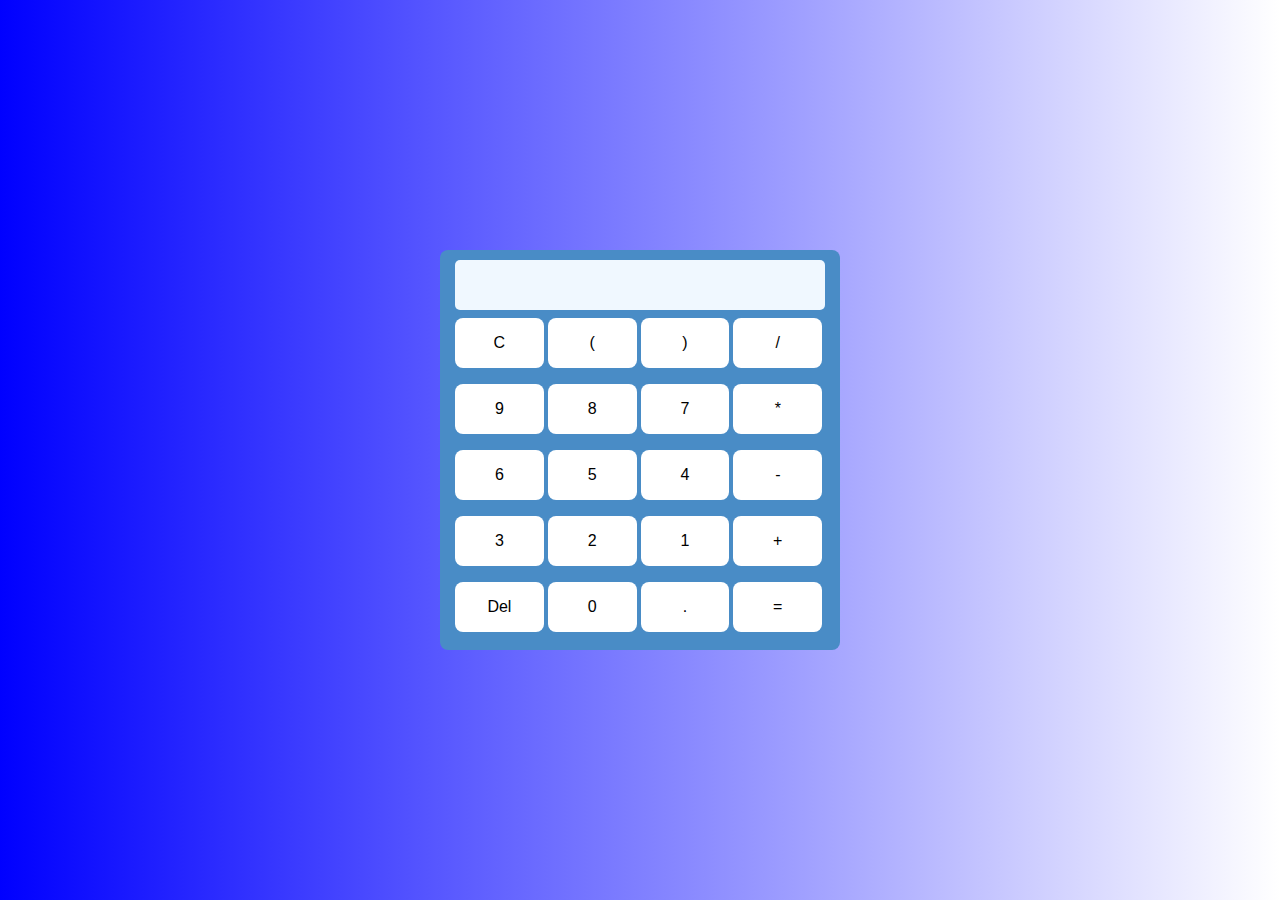
<file: calculutor/index.html>
<!DOCTYPE html>
<html lang="en">
<head>
    <meta charset="UTF-8">
    <meta name="viewport" content="width=device-width, initial-scale=1.0">
    <title>Calculator</title>
    <link rel="stylesheet" href="style.css">
</head>
<body>
    <main class="container">
        <div class="display-area"></div>
        <div class="row">
            <button>C</button>
            <button>(</button>
            <button>)</button>
            <button>/</button>
        </div>
        <div class="row">
            <button>9</button>
            <button>8</button>
            <button>7</button>
            <button>*</button>
        </div>
        <div class="row">
            <button>6</button>
            <button>5</button>
            <button>4</button>
            <button>-</button>
        </div>
        <div class="row">
            <button>3</button>
            <button>2</button>
            <button>1</button>
            <button >+</button>
        </div>
        <div class="row">
            <button id="Delete">Del</button>
            <button class="number">0</button>
            <button class="number">.</button>
            <button class="number">=</button>
        </div>
    </main>
    <script src="script.js"></script>
</body>
</html>
</file>
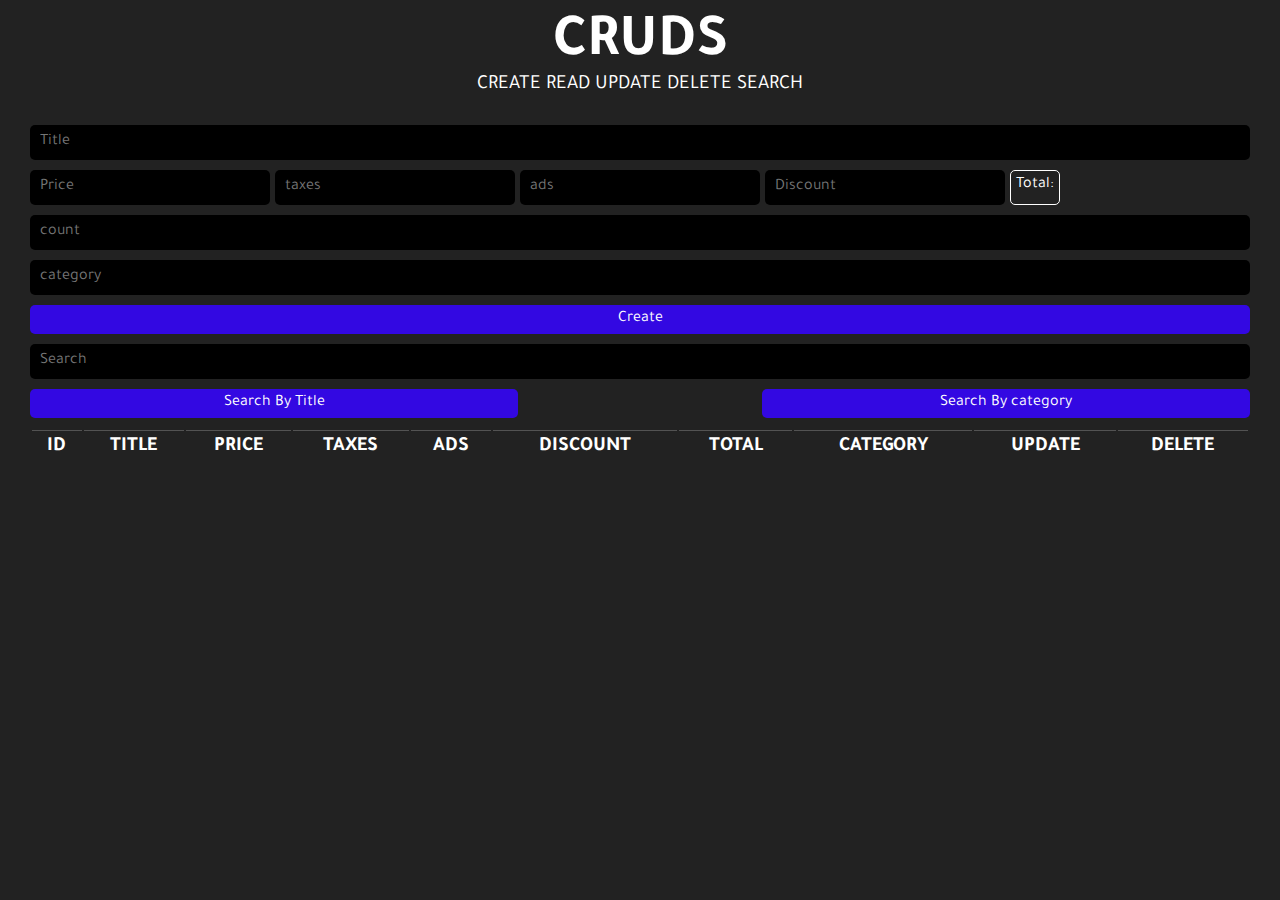
<file: CRUDS/index.html>
<!DOCTYPE html>
<html lang="en">

<head>
    <meta charset="UTF-8">
    <meta name="viewport" content="width=device-width, initial-scale=1.0">
    <title>CRUDS</title>
    <link rel="stylesheet" href="style.css">
</head>

<body>

    <header>
        <h1>CRUDS</h1>
        <p>CREATE READ UPDATE DELETE SEARCH</p>
    </header>

    <main>
        <input id="title" type="text" placeholder="Title">
        <div class="calc-total">
            <input onkeyup="getTotal()" id="price" type="number" placeholder="Price">
            <input onkeyup="getTotal()" id="taxes" type="number" placeholder="taxes">
            <input onkeyup="getTotal()" id="ads" type="number" placeholder="ads">
            <input onkeyup="getTotal()"  id="discount" type="number" placeholder="Discount">
            <div >Total: <span id="total"></span></div>
        </div>
        <input id="count" type="number" placeholder="count">
        <input id="category" type="text" placeholder="category">
        <button id="updateCreate" onclick="getProduct()">Create</button>
        <input id="inputSearch" onkeyup="search(this.value)" type="text" placeholder="Search">
        <div class="search">
            <button>Search By Title</button>
            <button>Search By category</button>
        </div>
        <button id="deleteAll" onclick="deleteAll()">Delete ALL (15)</button>

        <table>
            <thead>
                <tr>
                    <th>ID</th>
                    <th>TITLE</th>
                    <th>PRICE</th>
                    <th>TAXES</th>
                    <th>ADS</th>
                    <th>DISCOUNT</th>
                    <th>TOTAL</th>
                    <th>CATEGORY</th>
                    <th>UPDATE</th>
                    <th>DELETE</th>
                </tr>
            </thead>
            <tbody >
               
            </tbody>

        </table>

    </main>


    <script src="script.js"></script>
</body>

</html>
</file>
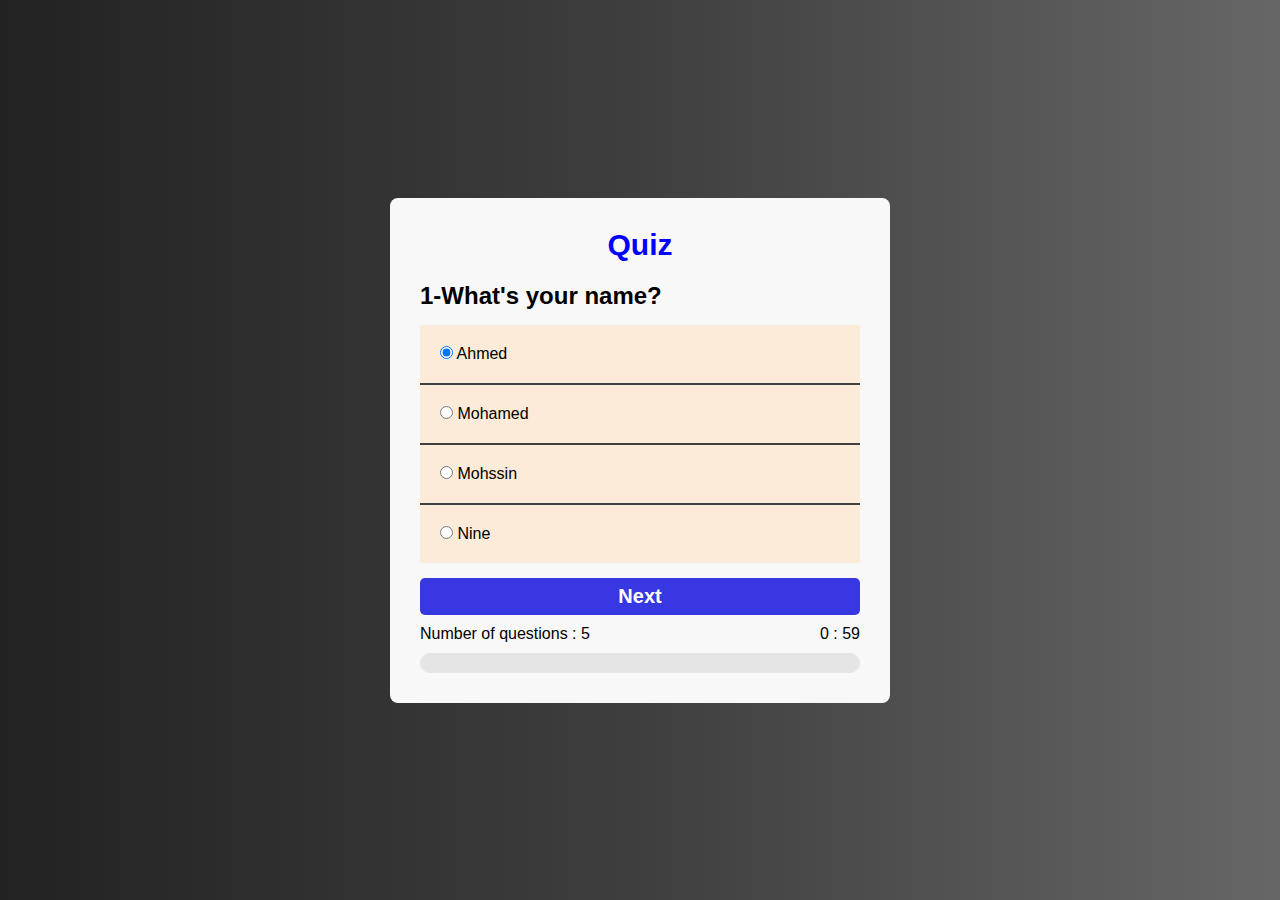
<file: Quiz App/index.html>
<!DOCTYPE html>
<html lang="en">

<head>
    <meta charset="UTF-8">
    <meta name="viewport" content="width=device-width, initial-scale=1.0">
    <title>Quiz App</title>
    <link rel="stylesheet" href="style.css">
</head>

<body>
    <main class="container">
        <section id="firstPage">
            <h1>Quiz</h1>

            <h2>1- What's your name?</h2>

            <div class="answer-area">

                <div class="answer">
                    <input id="answer-1" checked type="radio" name="question">
                    <label for="answer-1"></label>
                </div>

                <div class="answer">
                    <input id="answer-2" type="radio" name="question">
                    <label for="answer-2"></label>
                </div>

                <div class="answer">
                    <input id="answer-3" type="radio" name="question">
                    <label for="answer-3"></label>
                </div>

                <div class="answer">
                    <input id="answer-4" type="radio" name="question">
                    <label for="answer-4"></label>
                </div>

            </div>

            <button id="Next">Next</button>

            <div class="tests-timer">
                <p>Number of questions : <span></span></p>
                <p id="timer"><span id="minutes"></span> : <span id="seconds"></span></p>
            </div>

            <div class="progress-bar">
                <div class="progress"></div>
            </div>

        </section>


        <section id="secondPage">
             <h1 id="result"></h1>
             <p>you score is <span id="score"></span></p>
             <button id="restart">Restart</button>
        </section>


    </main>
    <script src="script.js"></script>
</body>

</html>
</file>
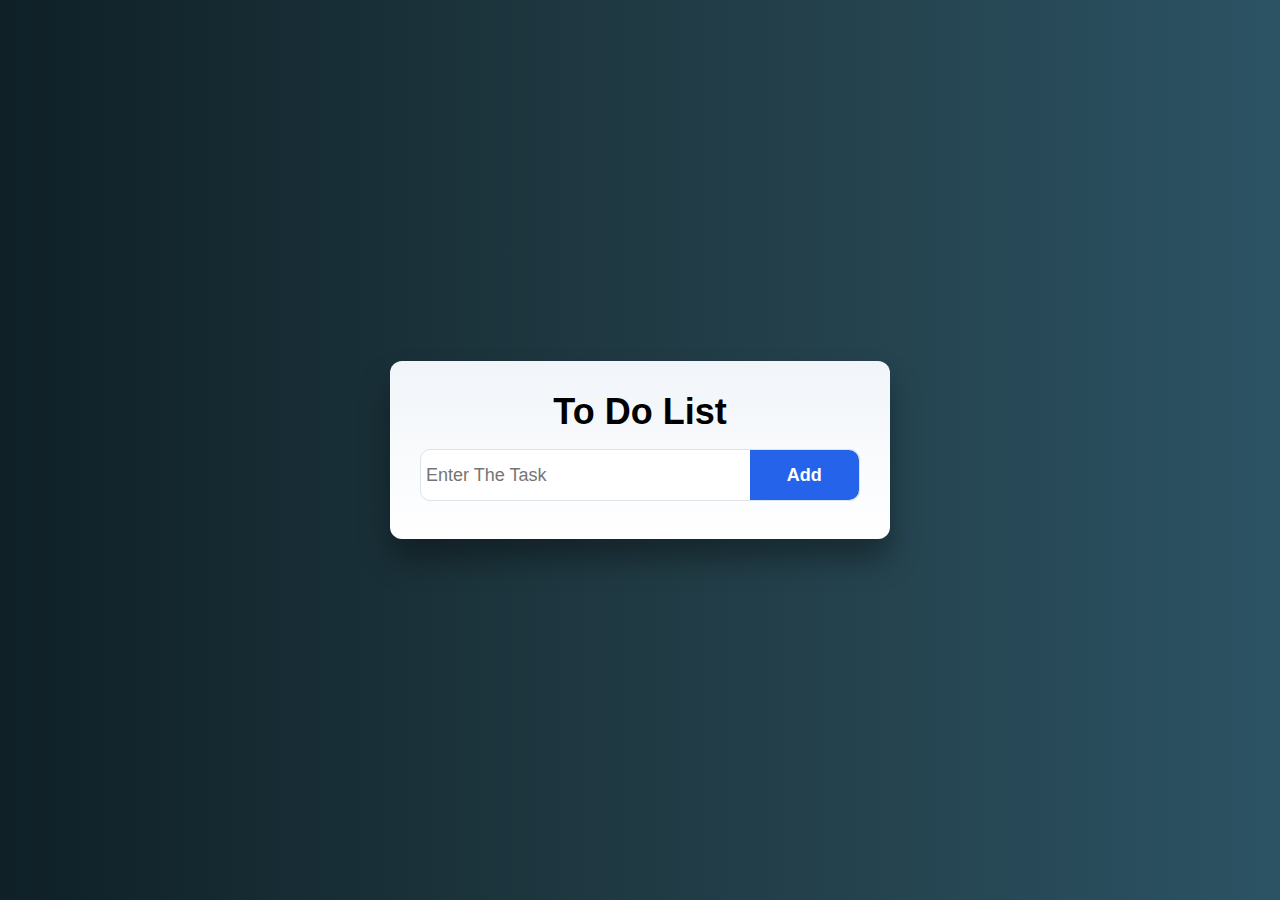
<file: To-Do-List/index.html>
<!DOCTYPE html>
<html lang="en">

<head>
    <meta charset="UTF-8">
    <meta name="viewport" content="width=device-width, initial-scale=1.0">
    <title>To Do List</title>
    <link rel="stylesheet" href="style.css">
</head>

<body>
    <main class="container">
        <h1>To Do List</h1>
        <div class="display">
            <input type="text" placeholder="Enter The Task">
            <button  id="add" class="add">Add</button>
        </div>
        <ul class="tasks">
            
        </ul>
    </main>




    <script src="script.js"></script>
</body>

</html>
</file>
<file: calculutor/style.css>
*{
    padding: 0;
    margin: 0;
    box-sizing: border-box;
}
body{
    background: linear-gradient(to right , blue , white);
    min-height: 100vh;
    display: flex;
    justify-content: center;
    align-items: center;
}

.container{
    background-color: #498cc6;
    max-width: 80%;
    width: 400px;
    padding: 10px 15px;
    border-radius: 8px;
    display: flex;
    flex-direction: column;
}
.display-area{
    background-color: aliceblue;
    width: 100%;
    height: 50px;
    overflow-x: scroll;
    font-weight: 600;
    font-size: 20px;
    border-radius: 5px;
    border: none;
    display: flex;
    align-items: center;
}
.row{
    margin: 8px 0;
}
button{
    background: rgb(255, 255, 255);
    width: 24%;
    height: 50px;
    font-weight: 500;
    font-size: 16px;
    border: none;
    border-radius: 8px;
    transition: all 0.3 ease-in-out;
}
button:hover{
    transform: scale(1.03);
    background: rgb(178, 181, 184);
}
</file>
<file: CRUDS/style.css>
@import url('https://fonts.googleapis.com/css2?family=Montserrat:ital,wght@0,100..900;1,100..900&family=Playwrite+NZ+Basic:wght@100..400&family=Roboto:ital,wght@0,100..900;1,100..900&family=SN+Pro:ital,wght@0,200..900;1,200..900&family=Tajawal:wght@200;300;400;500;700;800;900&display=swap');
*{
    padding: 0;
    margin: 0;
    box-sizing: border-box;
    font-family: "Tajawal", sans-serif;
}
:root{
    --main-color:#222;
    --btn-color: #3308e2;
    --btn-deep-color: #2d07c3;
    --btn-hover-color:#ff5500;
    --text-color: white;
}
body{
    background-color: var(--main-color);
    padding: 15px 30px;
    min-height: 100vh;
    color: var(--text-color);
    text-align: center;
}
header {
    line-height: 1;
    margin-bottom: 30px;
}
header h1{
    font-size: 60px;
}
header p{
    font-size: 20px;
}

main{
    display: flex;
    flex-direction: column;
    gap: 10px;
}

input{
    background-color: black;
    color: var(--text-color);
    padding: 10px;
    height: 35px;
    border:none;
    border-radius: 5px;
    outline: none;
    font-size: 16px;
    overflow-x: auto;
}
button, .calc-total div{
    padding: 5px;
    border:none;
    border-radius: 5px;
    outline: none;
    font-size: 16px;
    cursor: pointer;
}
button{
    background-color: var(--btn-color);
    color: var(--text-color);
    transition: all 0.3s ease 0.1s;
}
button:hover{
    background-color: var(--btn-deep-color);
    transform: scale(1.02);
}
.calc-total{
    display: grid;
    grid-template-columns:repeat(auto-fit, minmax(100px,1fr));
    gap: 5px;
}
.calc-total div{
    background: transparent;
    border: 1px solid white;
    text-align: left;
    max-width: fit-content;
}
.search {
   display: flex;
   justify-content: space-between;
}
.search button{
    width: 40% ;
}

table th,td {
    font-size: clamp(10px , 2vw , 20px) ;
    border-top: 1px solid #535353;
    padding: 4px;
}


table button{
    width: 100%;
    max-width: 150px;
    font-size: clamp(10px , 2vw , 20px) ;
    border-radius: 10px;
    padding: 2px 10px;
    transition: background 0.3s ease 0.05s;
}
table button:hover{
    background: var(--btn-hover-color);
}
</file>
<file: Quiz App/style.css>
/* @import url('https://fonts.googleapis.com/css2?family=Montserrat:ital,wght@0,100..900;1,100..900&family=Playwrite+NZ+Basic:wght@100..400&family=Tajawal:wght@200;300;400;500;700;800;900&display=swap'); */

* {
    padding: 0;
    margin: 0;
    font-family: "Tajawal", sans-serif;
    box-sizing: border-box;
}

body {
    min-height: 100vh;
    background: linear-gradient(to right, #222, #222222de, #222222b0);
    padding: 24px;
    display: flex;
    justify-content: center;
    align-items: center;

}

/* first page  */
#firstPage{
    display: block;
}
.container {
    width: min(500px, 92vw);
    background: #f8f8f8;
    padding: 30px;
    border-radius: 8px;
    display: flex;
    flex-direction: column;
    justify-content: center;

}

.container h1 {
    color: blue;
    text-align: center;
    margin-bottom: 20px;
    font-size: 30px;
    font-weight: 700;
}

.answer-area {
    margin: 15px 0;
    background-color: rgba(255, 228, 196, 0.616);
    border-radius: 2px;
}

.answer {
    padding: 20px;
    transition: all 0.3s ease;
}

.answer:not(:last-child) {
    border-bottom: 2px solid #414040;
}

.answer-area:has(.answer:hover)>.answer:not(:hover) {
    opacity: 0.4;
    transform: scale(0.95);
}

.answer input,
.answer label {
    cursor: pointer;
}

button{
    width: 100%;
    background-color: #3838e2;
    padding: 7px;
    font-size: 20px;
    font-weight: 700;
    border: none;
    color: white;
    border-radius: 5px;
    cursor: pointer;
    transition: all 0.3s ease;
}
button:disabled{
    background-color: #6e6ef1;
}
button:not(:disabled):hover {
    background-color: #2828c9;
}

.tests-timer {
    display: flex;
    justify-content: space-between;
    margin-top: 10px;
}

.progress-bar {
    margin-top: 10px;
    background-color: #dedcdcb0;
    border: none;
    width: 100%;
    height: 20px;
    border-radius: 20px;
}

.progress {
    background-color: #a1c911d8;
    border: none;
    width: 50%;
    height: 20px;
    border-radius: 20px;
    transition: width 0.3s ease;
}

.correct{
    background-color: #00800094;
}
.incorrect{
    background-color: #ff02028e;
}


/* second page */

#secondPage{
    display: none;
}

#secondPage p{
   text-align: center;
   margin: 15px 0;
   font-size: 18px;
   font-weight: 500;
}
#secondPage p span{
   text-align: center;
   margin: 15px 0;
   font-size: 20px;
   font-weight: 700;
}
</file>
<file: To-Do-List/style.css>
* {
    padding: 0;
    margin: 0;
    box-sizing: border-box;
}

body {
    font-family: 'Gill Sans', 'Gill Sans MT', Calibri, 'Trebuchet MS', sans-serif;
    background: linear-gradient(to right, #0f2027, #203a43, #2c5364);
    min-height: 100vh;
    display: flex;
    justify-content: center;
    align-items: center;
}


.container {
    background: linear-gradient(to top, #ffffff, #f1f5f9);
    max-width: 80%;
    width: 500px;
    padding: 30px;
    margin: 100px;
    text-align: center;
    border-radius: 12px;
    box-shadow: 0 20px 30px rgba(0, 0, 0, 0.35);
}

h1{
    font-size: 36px;
    text-align: center;
    margin-bottom: 16px;
}
.display {
    margin: 8px 0;
    display: flex;
    background: #ffffff;
    border-radius: 10px;
    border: 1px solid #dce3ea;
    transition: all 0.3s ease;
}

.display:hover {
    background-color: #f8fafc;
}

.display input {
    width: 75%;
    height: 50px;
    overflow-x: scroll;
    padding-left: 5px;
    outline: none;
    border: none;
    background: transparent;
    font-weight: 500;
    font-size: 18px;
    font-family: 'Gill Sans', 'Gill Sans MT', Calibri, 'Trebuchet MS', sans-serif;
}


.add {
    width: 25%;
    height: 50px;
    background: #2563eb;
    color: white;
    font-size: 18px;
    font-weight: 600;
    border: none;
    border-radius: 0 10px 10px 0;
    transition: background 0.3s ease;
}
.add:hover {
    background-color: #1e40af;
}


.tasks:has(.task:hover)> .task:not(:hover) {
    opacity: 0.4;
    transform: scale(0.95);
}

.tasks{
    max-height: 400px;
    overflow-y: auto;
}
.task {
    background-color: #ffffff;
    display: flex;
    justify-content: space-between;
    align-items: center;
    padding: 10px 20px;
    height: 60px;
    margin-top: 10px;
    border-radius: 8px;
    box-shadow: 0 8px 15px rgba(0, 0, 0, 0.15);
    transition: all 0.3s ease;
}


.task span {
    padding: 0 10px;
    padding-bottom: 2px;
    border-radius: 50%;
    background-color: #e4dbdb4e;
    font-size: 25px;
    font-weight: 500;
    cursor: pointer;
    transition: all 0.3s ease;
}
.task span:hover {
    background-color: #ff0000d5;
}
</file>
